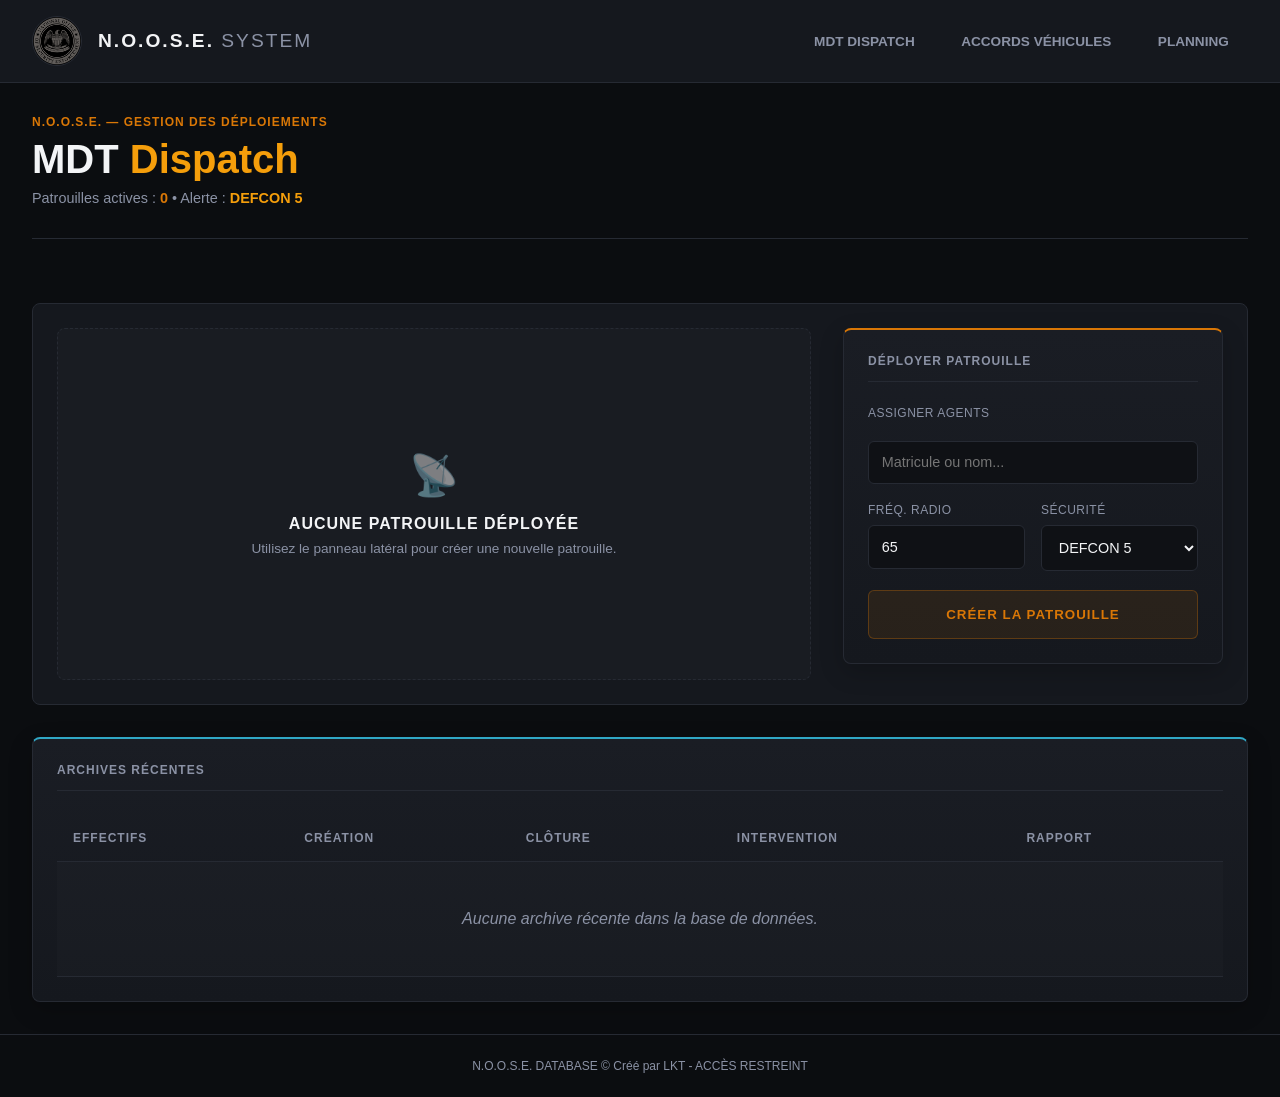
<file: noose.html>
<!doctype html>
<html lang="fr">
  <head>
    <meta charset="UTF-8" />
    <meta name="viewport" content="width=device-width, initial-scale=1.0" />
    <title>MDT N.O.O.S.E. - Dispatch System</title>
    <link rel="stylesheet" href="./css/style.css" />
  </head>
  <body class="app-body">
    <div id="header-placeholder"></div>
    <div class="container mdt-container">
      <div class="header-top">
        <div class="title-section">
          <h3>N.O.O.S.E. — GESTION DES DÉPLOIEMENTS</h3>
          <h1>MDT <span>Dispatch</span></h1>
          <p>
            Patrouilles actives :
            <strong id="active-count" style="color: var(--accent-orange)"
              >0</strong
            >
            • Alerte :
            <strong id="global-security" style="color: var(--accent-gold)"
              >DEFCON 5</strong
            >
          </p>
        </div>
      </div>

      <div class="main-layout">
        <div class="grid-section" id="patrol-grid"></div>

        <div class="sidebar-section">
          <div class="panel-box">
            <div class="panel-title">DÉPLOYER PATROUILLE</div>

            <div class="form-group">
              <label>Assigner Agents</label>
              <div
                id="selected-agents-container"
                class="tags-container"
                style="margin-bottom: 0.8rem"
              ></div>
              <input
                type="text"
                id="agent-search"
                class="form-control"
                placeholder="Matricule ou nom..."
                autocomplete="off"
              />
              <div id="search-results" class="search-results"></div>
            </div>

            <div
              style="display: grid; grid-template-columns: 1fr 1fr; gap: 1rem"
            >
              <div class="form-group">
                <label>Fréq. Radio</label>
                <input
                  type="number"
                  id="radio-freq"
                  class="form-control"
                  value="65"
                />
              </div>
              <div class="form-group">
                <label>Sécurité</label>
                <select id="security-level" class="form-control">
                  <option value="Renforcé 1">Renforcé 1</option>
                  <option value="Renforcé 2">Renforcé 2</option>
                  <option value="Renforcé 3">Renforcé 3</option>
                  <option value="DEFCON 5" selected>DEFCON 5</option>
                  <option value="DEFCON 4">DEFCON 4</option>
                  <option value="DEFCON 3">DEFCON 3</option>
                  <option value="DEFCON 2">DEFCON 2</option>
                  <option value="DEFCON 1">DEFCON 1</option>
                </select>
              </div>
            </div>
            <button class="btn-submit" onclick="createPatrol()">
              CRÉER LA PATROUILLE
            </button>
          </div>
        </div>
      </div>

      <div class="history-section">
        <div class="panel-title">ARCHIVES RÉCENTES</div>
        <table class="history-table">
          <thead>
            <tr>
              <th>Effectifs</th>
              <th>Création</th>
              <th>Clôture</th>
              <th>Intervention</th>
              <th>Rapport</th>
            </tr>
          </thead>
          <tbody id="history-log"></tbody>
        </table>
      </div>
    </div>

    <div id="edit-modal" class="modal">
      <div class="modal-content" style="width: 400px">
        <div class="panel-title">
          MODIFIER <span id="edit-modal-title-type"></span>
          <span
            id="edit-unit-display"
            style="color: var(--accent-orange); margin-left: 5px"
          ></span>
        </div>

        <div id="edit-status-group" class="form-group" style="display: none">
          <label>Nouveau Statut</label>
          <select id="edit-status" class="form-control">
            <option value="Disponible">Disponible</option>
            <option value="Intervention">Intervention</option>
            <option value="Procédure">Procédure</option>
            <option value="Indisponible">Indisponible</option>
          </select>
        </div>

        <div id="edit-radio-group" class="form-group" style="display: none">
          <label>Nouvelle Fréq. Radio (MHz)</label>
          <input type="number" id="edit-radio" class="form-control" />
        </div>

        <div style="display: flex; gap: 1rem; margin-top: 1.5rem">
          <button class="btn-submit" onclick="saveEdit()">SAUVEGARDER</button>
          <button
            class="btn-danger"
            style="margin-top: 0; padding: 1rem"
            onclick="closeEditModal()"
          >
            ANNULER
          </button>
        </div>
      </div>
    </div>

    <div id="close-modal" class="modal">
      <div class="modal-content">
        <div class="panel-title">CLÔTURE DE PATROUILLE</div>
        <div class="form-group">
          <label>Intervention effectuée ?</label>
          <select id="intervention-confirm" class="form-control">
            <option value="Non">Non</option>
            <option value="Oui">Oui</option>
          </select>
        </div>
        <div class="form-group">
          <label>Rapport d'intervention</label>
          <textarea
            id="patrol-report"
            class="form-control"
            rows="5"
            placeholder="Saisir les détails de la patrouille..."
          ></textarea>
        </div>
        <div style="display: flex; gap: 1rem">
          <button class="btn-submit" onclick="archivePatrol()">Terminer</button>
          <button
            class="btn-danger"
            style="margin-top: 0; padding: 1rem"
            onclick="closeModal()"
          >
            ANNULER
          </button>
        </div>
      </div>
    </div>
    <div id="specialty-modal" class="modal">
      <div class="modal-content" style="width: 400px">
        <div class="panel-title">
          ASSIGNER SPÉCIALITÉ
          <span
            id="spec-agent-name"
            style="color: var(--accent-orange); margin-left: 5px"
          ></span>
        </div>
        <div class="form-group">
          <label>Spécialité</label>
          <select id="spec-select" class="form-control">
            <option value="">Aucune</option>
            <option value="EOD">EOD</option>
            <option value="Breacher">Breacher</option>
          </select>
        </div>
        <div style="display: flex; gap: 1rem">
          <button class="btn-submit" onclick="saveSpecialty()">
            APPLIQUER
          </button>
          <button
            class="btn-danger"
            style="margin-top: 0; padding: 1rem"
            onclick="closeSpecialtyModal()"
          >
            ANNULER
          </button>
        </div>
      </div>
    </div>
    <div id="footer-placeholder"></div>

    <script>
      const grades = {
        Elem: { class: "element", weight: 1 },
        Oper: { class: "operator", weight: 2 },
        TL: { class: "tl", weight: 3 },
        SL: { class: "sl", weight: 4 },
        Lieu: { class: "ltn", weight: 5 },
        Sup: { class: "sup", weight: 6 },
        Cap: { class: "cap", weight: 7 },
      };

      const roster = [
        { id: 1, name: "LIGHT CROW", matricule: "050", grade: grades.Cap },
        { id: 2, name: "LYAM PARKS", matricule: "332", grade: grades.Cap },
        { id: 3, name: "DUKE CALLAGAN", matricule: "400", grade: grades.Cap },
        {
          id: 4,
          name: "TOM JANUSKY-REACHER",
          matricule: "647",
          grade: grades.Cap,
        },
        { id: 5, name: "HOLLOW", matricule: "019", grade: grades.Sup },
        { id: 6, name: "PRICE", matricule: "034", grade: grades.Sup },
        { id: 7, name: "YŌKAI", matricule: "431", grade: grades.Sup },
        { id: 8, name: "BENGAL", matricule: "402", grade: grades.Lieu },
        { id: 9, name: "TEST", matricule: "000", grade: grades.SL },
        { id: 10, name: "WOLF", matricule: "035", grade: grades.TL },
        { id: 11, name: "THORN", matricule: "041", grade: grades.TL },
        { id: 12, name: "STORM", matricule: "178", grade: grades.TL },
        { id: 13, name: "NOVA", matricule: "295", grade: grades.TL },
        { id: 14, name: "TOKYO", matricule: "305", grade: grades.TL },
        { id: 15, name: "ICE", matricule: "343", grade: grades.TL },
        { id: 16, name: "ECHO", matricule: "804", grade: grades.TL },
        { id: 17, name: "HYPNOZZ", matricule: "807", grade: grades.TL },
        { id: 18, name: "SNAKE", matricule: "070", grade: grades.Oper },
        { id: 19, name: "SIMBA", matricule: "110", grade: grades.Oper },
        { id: 20, name: "ONYX", matricule: "143", grade: grades.Oper },
        { id: 21, name: "KAIDO", matricule: "145", grade: grades.Oper },
        { id: 22, name: "GING", matricule: "179", grade: grades.Oper },
        { id: 23, name: "SCAR", matricule: "201", grade: grades.Oper },
        { id: 24, name: "ARÈS", matricule: "407", grade: grades.Oper },
        { id: 25, name: "ZANE", matricule: "422", grade: grades.Oper },
        { id: 26, name: "FOX", matricule: "429", grade: grades.Oper },
        { id: 27, name: "ASH", matricule: "450", grade: grades.Oper },
        { id: 28, name: "FALKO", matricule: "499", grade: grades.Oper },
        { id: 29, name: "MAV", matricule: "520", grade: grades.Oper },
        { id: 30, name: "KRONOS", matricule: "039", grade: grades.Elem },
        { id: 31, name: "GRIM", matricule: "058", grade: grades.Elem },
        { id: 32, name: "KURO", matricule: "150", grade: grades.Elem },
        { id: 33, name: "ZENO", matricule: "180", grade: grades.Elem },
        { id: 34, name: "VIPER", matricule: "211", grade: grades.Elem },
        { id: 35, name: "SHADOW", matricule: "250", grade: grades.Elem },
        { id: 36, name: "HOPE", matricule: "278", grade: grades.Elem },
        { id: 37, name: "ALI", matricule: "314", grade: grades.Elem },
        { id: 38, name: "FLYN", matricule: "344", grade: grades.Elem },
        { id: 39, name: "RAVEN", matricule: "800", grade: grades.Elem },
        { id: 40, name: "ATLAS", matricule: "803", grade: grades.Elem },
        { id: 41, name: "ALBA", matricule: "812", grade: grades.Elem },
        { id: 42, name: "ARGOS", matricule: "820", grade: grades.Elem },
      ];

      let activePatrols = [];
      let archive = [];
      let currentClosingId = null;
      let currentEditId = null;
      let selectedAgents = [];
      let patrolCounter = 1;
      let currentSpecPatrolId = null;
      let currentSpecAgentId = null;
      let currentEditType = null;

      const sep = `<span style="position: relative; top: -1px; opacity: 0.5; margin: 0 4px;">|</span>`;

      const searchInput = document.getElementById("agent-search");
      const searchResults = document.getElementById("search-results");
      const selectedContainer = document.getElementById(
        "selected-agents-container",
      );

      searchInput.addEventListener("input", function () {
        const query = this.value.toLowerCase();
        searchResults.innerHTML = "";

        if (query.length === 0) {
          searchResults.style.display = "none";
          return;
        }

        let filtered = roster.filter(
          (agent) =>
            (agent.name.toLowerCase().includes(query) ||
              agent.matricule.includes(query)) &&
            !selectedAgents.find((sa) => sa.id === agent.id) &&
            !activePatrols.some((patrol) =>
              patrol.agents.some((a) => a.id === agent.id),
            ),
        );

        if (filtered.length > 0) {
          filtered.sort((a, b) => {
            if (b.grade.weight !== a.grade.weight) {
              return b.grade.weight - a.grade.weight;
            }
            return a.name.localeCompare(b.name);
          });

          searchResults.style.display = "block";
          filtered.forEach((agent) => {
            const div = document.createElement("div");
            div.className = "search-item";
            div.innerHTML = `<span class="tag ${agent.grade.class}">${agent.matricule} | ${agent.name}</span>`;
            div.onclick = () => addAgent(agent);
            searchResults.appendChild(div);
          });
        } else {
          searchResults.style.display = "none";
        }
      });

      searchInput.addEventListener("keydown", function (e) {
        if (e.key === "Tab") {
          if (
            searchResults.style.display === "block" &&
            searchResults.firstElementChild
          ) {
            e.preventDefault();
            searchResults.firstElementChild.click();
          }
        }
      });

      function addAgent(agent) {
        selectedAgents.push(agent);
        searchInput.value = "";
        searchResults.style.display = "none";
        renderSelectedAgents();
      }

      function removeAgent(id) {
        selectedAgents = selectedAgents.filter((a) => a.id !== id);
        renderSelectedAgents();
      }

      function renderSelectedAgents() {
        selectedContainer.innerHTML = "";
        selectedAgents.forEach((agent) => {
          const tag = document.createElement("div");
          tag.className = `tag ${agent.grade.class}`;
          tag.innerHTML = `${agent.matricule} | ${agent.name} <span class="tag-remove" onclick="removeAgent(${agent.id})">&times;</span>`;
          selectedContainer.appendChild(tag);
        });
      }

      function createPatrol() {
        if (selectedAgents.length === 0) return;

        const patrolAgents = selectedAgents.map((a) => {
          let defaultSpec = null;
          if (parseInt(a.matricule) >= 800) defaultSpec = "Medic";
          return { ...a, specialty: defaultSpec };
        });

        const supervisor = determineSupervisor(patrolAgents);
        const now = new Date();
        const dateStr =
          now.toLocaleDateString("fr-FR") +
          " - " +
          now.toLocaleTimeString("fr-FR", {
            hour: "2-digit",
            minute: "2-digit",
          });

        const newPatrol = {
          id: patrolCounter++,
          date: dateStr,
          agents: patrolAgents,
          supervisor: supervisor,
          radio: document.getElementById("radio-freq").value,
          security: document.getElementById("security-level").value,
          status: "Disponible",
        };

        activePatrols.push(newPatrol);
        selectedAgents = [];
        renderSelectedAgents();
        updateUI();
      }

      function determineSupervisor(agents) {
        let maxWeight = Math.max(...agents.map((a) => a.grade.weight));
        let candidates = agents.filter((a) => a.grade.weight === maxWeight);
        return candidates[0];
      }

      function updateUI() {
        const grid = document.getElementById("patrol-grid");
        grid.innerHTML = "";

        if (activePatrols.length === 0) {
          grid.innerHTML = `
      <div class="empty-state">
        <div class="empty-state-icon">📡</div>
        <div style="font-weight: 600; color: var(--text-main); margin-bottom: 0.5rem; letter-spacing: 1px;">AUCUNE PATROUILLE DÉPLOYÉE</div>
        <div style="font-size: 0.85rem;">Utilisez le panneau latéral pour créer une nouvelle patrouille.</div>
      </div>
    `;
        } else {
          activePatrols.forEach((patrol) => {
            const card = document.createElement("div");
            card.className = "unit-card";

            let agentsHtml = patrol.agents
              .map((a) => {
                const isSup = a.id === patrol.supervisor.id;
                const supIcon = isSup
                  ? '<span style="margin-right:4px; opacity:0.8;">★</span>'
                  : "";

                let specHtml = "";
                if (a.specialty === "Medic")
                  specHtml = '<span class="spec-badge spec-medic">Medic</span>';
                else if (a.specialty === "EOD")
                  specHtml = '<span class="spec-badge spec-eod">EOD</span>';
                else if (a.specialty === "Breacher")
                  specHtml =
                    '<span class="spec-badge spec-breacher">Breacher</span>';
                return `<div class="tag ${a.grade.class} agent-tag-clickable" onclick="openSpecialtyModal(${patrol.id}, ${a.id})" title="Modifier la spécialité">${supIcon}${a.matricule} | ${a.name} ${specHtml}</div>`;
              })
              .join("");

            let statusColor = "#10b981";
            if (patrol.status === "Intervention") statusColor = "#8b3fe0";
            if (patrol.status === "Procédure") statusColor = "#f59e0b";
            if (patrol.status === "Indisponible") statusColor = "#ef4444";

            let supSpecHtml = "";
            if (patrol.supervisor.specialty === "Medic")
              supSpecHtml = '<span class="spec-badge spec-medic">Medic</span>';
            else if (patrol.supervisor.specialty === "EOD")
              supSpecHtml = '<span class="spec-badge spec-eod">EOD</span>';
            else if (patrol.supervisor.specialty === "Breacher")
              supSpecHtml =
                '<span class="spec-badge spec-breacher">Breacher</span>';
            card.innerHTML = `
            <div class="unit-header">
                <div>
                    <span class="unit-name">
                        <img src="img/logo.png" class="unit-card-logo" alt="logo">
                        PATROUILLE N.O.O.S.E.
                        <img src="img/logo.png" class="unit-card-logo" alt="logo">
                    </span>
                    <span class="dash" style="margin-left: 8px;">${patrol.date}</span>
                </div>
            </div>
            <div>
                <div style="font-size: 0.65rem; color: var(--text-muted); text-transform: uppercase; margin-bottom: 0.6rem; letter-spacing: 1px;">Superviseur</div>
                <div class="tag ${patrol.supervisor.grade.class} agent-tag-clickable" onclick="openSpecialtyModal(${patrol.id}, ${patrol.supervisor.id})" title="Modifier la spécialité">
                    <span style="margin-right:4px; opacity:0.8;">★</span>${patrol.supervisor.matricule} ${sep} ${patrol.supervisor.name} ${supSpecHtml}
                </div>
            </div>
            <div>
                <div style="font-size: 0.65rem; color: var(--text-muted); text-transform: uppercase; margin-bottom: 0.6rem; letter-spacing: 1px;">Effectifs</div>
                <div class="tags-container">
                    ${agentsHtml}
                </div>
            </div>
            <div style="display: flex; gap: 1rem; align-items: center; margin-top: auto; padding-top: 1rem; border-top: 1px solid var(--border-color);">
                <div class="editable-field" onclick="openEditField(${patrol.id}, 'radio')" title="Modifier la fréquence">
                    <span style="font-size: 0.8rem; color: var(--text-muted);">Radio:</span>
                    <strong style="color: var(--text-main); font-size: 0.85rem;">${patrol.radio} MHz</strong>
                </div>
                <div class="editable-field" style="margin-left: auto;" onclick="openEditField(${patrol.id}, 'status')" title="Modifier le statut">
                    <span style="font-size: 0.8rem; color: var(--text-muted);">Statut:</span>
                    <strong style="color: ${statusColor}; font-size: 0.85rem;">${patrol.status}</strong>
                </div>
            </div>
            <button class="btn-danger" style="margin-top: 1rem;" onclick="openCloseModal(${patrol.id})">TERMINER PATROUILLE</button>
        `;
            grid.appendChild(card);
          });
        }

        document.getElementById("active-count").textContent =
          activePatrols.length;
        if (activePatrols.length > 0) {
          document.getElementById("global-security").textContent =
            activePatrols[activePatrols.length - 1].security;
        } else {
          document.getElementById("global-security").textContent = "DEFCON 5";
        }
      }

      function openEditField(id, type) {
        currentEditId = id;
        currentEditType = type; // 'radio' ou 'status'
        const patrol = activePatrols.find((p) => p.id === id);
        if (!patrol) return;

        document.getElementById("edit-unit-display").textContent =
          `[UNITÉ ${String(id).padStart(2, "0")}]`;

        if (type === "status") {
          document.getElementById("edit-modal-title-type").textContent =
            "STATUT";
          document.getElementById("edit-status-group").style.display = "block";
          document.getElementById("edit-radio-group").style.display = "none";
          document.getElementById("edit-status").value = patrol.status;
        } else if (type === "radio") {
          document.getElementById("edit-modal-title-type").textContent =
            "RADIO";
          document.getElementById("edit-status-group").style.display = "none";
          document.getElementById("edit-radio-group").style.display = "block";
          document.getElementById("edit-radio").value = patrol.radio;
        }

        document.getElementById("edit-modal").style.display = "flex";
      }

      function closeEditModal() {
        document.getElementById("edit-modal").style.display = "none";
        currentEditId = null;
        currentEditType = null;
      }

      function saveEdit() {
        const patrol = activePatrols.find((p) => p.id === currentEditId);
        if (patrol) {
          if (currentEditType === "status") {
            patrol.status = document.getElementById("edit-status").value;
          } else if (currentEditType === "radio") {
            patrol.radio = document.getElementById("edit-radio").value;
          }
          updateUI();
        }
        closeEditModal();
      }

      function openCloseModal(id) {
        currentClosingId = id;
        document.getElementById("close-modal").style.display = "flex";
      }

      function closeModal() {
        document.getElementById("close-modal").style.display = "none";
        document.getElementById("patrol-report").value = "";
      }

      function archivePatrol() {
        const report = document.getElementById("patrol-report").value;
        if (!report) return alert("Rapport obligatoire");

        const index = activePatrols.findIndex((p) => p.id === currentClosingId);
        const patrol = activePatrols[index];
        const now = new Date();
        const endDateStr =
          now.toLocaleDateString("fr-FR") +
          " - " +
          now.toLocaleTimeString("fr-FR", {
            hour: "2-digit",
            minute: "2-digit",
          });

        const entry = {
          ...patrol,
          endDate: endDateStr,
          report: report,
          intervention: document.getElementById("intervention-confirm").value,
        };

        archive.unshift(entry);
        activePatrols.splice(index, 1);

        updateHistoryUI();
        updateUI();
        closeModal();
      }

      function updateHistoryUI() {
        const log = document.getElementById("history-log");
        log.innerHTML = "";

        if (archive.length === 0) {
          const tr = document.createElement("tr");
          tr.innerHTML = `
      <td colspan="6" class="empty-state-table">
        Aucune archive récente dans la base de données.
      </td>
    `;
          log.appendChild(tr);
          return;
        }

        archive.slice(0, 10).forEach((item) => {
          const tr = document.createElement("tr");

          let agentsHtml = item.agents
            .map((a) => {
              const isSup = a.id === item.supervisor.id;
              const supIcon = isSup
                ? '<span style="margin-right:4px; opacity:0.8;">★</span>'
                : "";

              let specHtml = "";
              if (a.specialty === "Medic")
                specHtml = '<span class="spec-badge spec-medic">Medic</span>';
              else if (a.specialty === "EOD")
                specHtml = '<span class="spec-badge spec-eod">EOD</span>';
              else if (a.specialty === "Breacher")
                specHtml =
                  '<span class="spec-badge spec-breacher">Breacher</span>';
              return `<div class="tag ${a.grade.class}">${supIcon}${a.matricule} | ${a.name} ${specHtml}</div>`;
            })
            .join("");

          let interventionColor =
            item.intervention === "Oui" ? "#10b981" : "#ef4444";

          tr.innerHTML = `

      <td><div class="tags-container" style="gap: 4px;">${agentsHtml}</div></td>
      <td style="color: var(--text-muted); font-size: 0.85rem;">${item.date}</td>
      <td style="color: var(--text-muted); font-size: 0.85rem;">${item.endDate}</td>
      <td><strong style="color: ${interventionColor};">${item.intervention}</strong></td>
      <td style="font-size: 0.85rem; color: var(--text-muted); max-width: 300px;">"${item.report}"</td>
    `;
          log.appendChild(tr);
        });
      }

      function openSpecialtyModal(patrolId, agentId) {
        currentSpecPatrolId = patrolId;
        currentSpecAgentId = agentId;

        const patrol = activePatrols.find((p) => p.id === patrolId);
        const agent = patrol.agents.find((a) => a.id === agentId);

        document.getElementById("spec-agent-name").textContent =
          `${agent.matricule} | ${agent.name}`;
        document.getElementById("spec-select").value = agent.specialty || "";

        document.getElementById("specialty-modal").style.display = "flex";
      }

      function closeSpecialtyModal() {
        document.getElementById("specialty-modal").style.display = "none";
        currentSpecPatrolId = null;
        currentSpecAgentId = null;
      }

      function saveSpecialty() {
        const patrol = activePatrols.find((p) => p.id === currentSpecPatrolId);
        if (patrol) {
          const agent = patrol.agents.find((a) => a.id === currentSpecAgentId);
          if (agent) {
            agent.specialty = document.getElementById("spec-select").value;
            if (patrol.supervisor.id === agent.id) {
              patrol.supervisor.specialty = agent.specialty;
            }
          }
          updateUI();
        }
        closeSpecialtyModal();
      }

      document.addEventListener("click", function (e) {
        if (e.target !== searchInput && e.target !== searchResults) {
          searchResults.style.display = "none";
        }
      });

      fetch("header.html")
        .then((response) => response.text())
        .then((data) => {
          document.getElementById("header-placeholder").innerHTML = data;
          const currentPath = window.location.pathname.split("/").pop();
          document.querySelectorAll(".nav-item").forEach((link) => {
            if (
              link.getAttribute("href") === currentPath ||
              (currentPath === "" && link.getAttribute("href") === "noose.html")
            ) {
              link.classList.add("active");
            }
          });
        });

      fetch("footer.html")
        .then((response) => response.text())
        .then((data) => {
          document.getElementById("footer-placeholder").innerHTML = data;
        });

      updateUI();
      updateHistoryUI();
    </script>
  </body>
</html>
</file>
<file: css/style.css>
:root {
  --bg-main: #0b0d10;
  --bg-panel: #15181e;
  --bg-table-header: #1f2229;
  --border-color: #262a33;
  --text-main: #f3f4f6;
  --text-muted: #8b92a5;
  --accent-orange: #d97706;
  --accent-gold: #f59e0b;
  --tag-element-color: #acacac;
  --tag-element-border: #acacac46;
  --tag-element-bg: #acacac0c;
  --tag-operator-color: #6170fa;
  --tag-operator-border: #6170fa46;
  --tag-operator-bg: #6170fa0a;
  --tag-tl-color: #5ea16a;
  --tag-tl-border: #5ea16a46;
  --tag-tl-bg: #5ea16a0a;
  --tag-sl-color: #bdb251;
  --tag-sl-border: #bdb25146;
  --tag-sl-bg: #bdb2510a;
  --tag-ltn-color: #30a7c5;
  --tag-ltn-border: #30a7c546;
  --tag-ltn-bg: #30a7c50a;
  --tag-sup-color: #c75a5a;
  --tag-sup-border: #c75a5a46;
  --tag-sup-bg: #c75a5a0a;
  --tag-cap-color: #f05de3;
  --tag-cap-border: #f05de346;
  --tag-cap-bg: #f05de30a;
  --tag-all-color: #d97706;
  --tag-all-border: #d9770646;
  --tag-all-bg: #d977060a;
}

* {
  box-sizing: border-box;
  margin: 0;
  padding: 0;
  font-family:
    -apple-system, BlinkMacSystemFont, "Segoe UI", Roboto, Helvetica, Arial,
    sans-serif;
}

body {
  background-color: var(--bg-main);
  color: var(--text-main);
  margin: 0;
  padding: 0;
  display: flex;
  flex-direction: column;
  align-items: center;
  min-height: 100vh;
}

.app-body {
  height: auto;
  min-height: 100vh;
  overflow: visible;
}

.container {
  width: 95%;
  max-width: 1600px;
  margin: 2rem auto;
  flex: 1;
}

.mdt-container {
  display: flex;
  flex-direction: column;
  gap: 2rem;
}

.header-top {
  display: flex;
  justify-content: space-between;
  align-items: flex-start;
  margin-bottom: 2rem;
  border-bottom: 1px solid var(--border-color);
  padding-bottom: 2rem;
  flex-shrink: 0;
}

.title-section h3 {
  color: var(--accent-orange);
  font-size: 0.75rem;
  text-transform: uppercase;
  letter-spacing: 1px;
  margin-bottom: 0.5rem;
  font-weight: 600;
}

.title-section h1 {
  font-size: 2.5rem;
  font-weight: 800;
  margin-bottom: 0.5rem;
}

.title-section h1 span {
  color: var(--accent-gold);
}

.title-section p {
  color: var(--text-muted);
  font-size: 0.9rem;
}

.toggle-group {
  display: flex;
  background: #0f1115;
  border: 1px solid var(--border-color);
  border-radius: 6px;
  padding: 4px;
}

.toggle-btn {
  background: transparent;
  border: none;
  color: var(--text-muted);
  padding: 0.6rem 1.2rem;
  font-size: 0.85rem;
  cursor: pointer;
  border-radius: 4px;
  transition: all 0.2s;
}

.toggle-btn.active {
  background: #1a1d24;
  color: white;
  font-weight: 600;
}

.info-box {
  background: rgba(245, 158, 11, 0.03);
  border: 1px solid rgba(245, 158, 11, 0.2);
  border-radius: 8px;
  padding: 1.2rem 1.5rem;
  margin-bottom: 2rem;
  display: flex;
  gap: 1rem;
  align-items: flex-start;
}

.info-box p {
  color: #d1d5db;
  font-size: 0.9rem;
  line-height: 1.5;
}

.info-box strong {
  color: var(--accent-gold);
  font-weight: 600;
}

.data-table {
  width: 100%;
  max-width: 100%;
  margin: 0 auto;
  border-collapse: collapse;
  background: var(--bg-panel);
  border-radius: 8px;
  overflow: hidden;
  border: 1px solid var(--border-color);
}

.data-table th,
.data-table td {
  padding: 1.2rem 1.5rem;
  text-align: left;
  border-bottom: 1px solid var(--border-color);
}

.data-table th {
  background: var(--bg-table-header);
  color: var(--text-muted);
  font-size: 0.75rem;
  font-weight: 600;
  text-transform: uppercase;
  letter-spacing: 1px;
}

.data-table tr:last-child td {
  border-bottom: none;
}

.vehicle-name {
  font-weight: 600;
  font-size: 1rem;
}

.tags-container {
  display: flex;
  gap: 0.5rem;
  flex-wrap: wrap;
}

.tag {
  padding: 0.25rem 0.75rem;
  border-radius: 20px;
  font-size: 0.75rem;
  font-weight: 600;
  border: 1px solid;
  white-space: nowrap;
  display: inline-flex;
  align-items: center;
}

.tag:has(.spec-badge) {
  padding: 0.15rem 0.3rem 0.15rem 0.75rem;
}

.tag.element {
  color: var(--tag-element-color);
  border-color: var(--tag-element-border);
  background: var(--tag-element-bg);
}
.tag.operator {
  color: var(--tag-operator-color);
  border-color: var(--tag-operator-border);
  background: var(--tag-operator-bg);
}
.tag.tl {
  color: var(--tag-tl-color);
  border-color: var(--tag-tl-border);
  background: var(--tag-tl-bg);
}
.tag.sl {
  color: var(--tag-sl-color);
  border-color: var(--tag-sl-border);
  background: var(--tag-sl-bg);
}
.tag.ltn {
  color: var(--tag-ltn-color);
  border-color: var(--tag-ltn-border);
  background: var(--tag-ltn-bg);
}
.tag.sup {
  color: var(--tag-sup-color);
  border-color: var(--tag-sup-border);
  background: var(--tag-sup-bg);
}
.tag.cap {
  color: var(--tag-cap-color);
  border-color: var(--tag-cap-border);
  background: var(--tag-cap-bg);
}
.tag.all {
  color: var(--tag-all-color);
  border-color: var(--tag-all-border);
  background: var(--tag-all-bg);
}

.condition-tag {
  padding: 0.3rem 0.6rem;
  border-radius: 4px;
  font-size: 0.75rem;
  font-weight: 600;
}

.cond-demineur {
  color: #fb923c;
  background: rgba(251, 146, 60, 0.1);
}

.cond-air {
  color: #22d3ee;
  background: rgba(34, 211, 238, 0.1);
}

.dash {
  color: var(--text-muted);
}

.legend-footer {
  margin-top: 3rem;
  padding-top: 2rem;
  border-top: 1px solid var(--border-color);
  display: flex;
  gap: 2rem;
  align-items: center;
}

.legend-item {
  display: flex;
  align-items: center;
  gap: 0.5rem;
  color: var(--text-muted);
  font-size: 0.85rem;
}

.dot {
  width: 8px;
  height: 8px;
  border-radius: 50%;
  display: inline-block;
}

.bg-element {
  background-color: var(--tag-element-color);
}
.bg-operator {
  background-color: var(--tag-operator-color);
}
.bg-tl {
  background-color: var(--tag-tl-color);
}
.bg-all {
  background-color: var(--tag-all-color);
}

.main-layout {
  display: grid;
  grid-template-columns: 1fr 380px;
  gap: 2rem;
  background: var(--bg-panel);
  border: 1px solid var(--border-color);
  border-radius: 8px;
  padding: 1.5rem;
}

.grid-section {
  display: grid;
  grid-template-columns: repeat(auto-fill, minmax(280px, 1fr));
  gap: 1.5rem;
  align-content: start;
}

.sidebar-section {
  display: flex;
  flex-direction: column;
  gap: 1.5rem;
  position: sticky;
  top: 100px;
  height: fit-content;
}

.panel-box {
  background: var(--bg-panel);
  border: 1px solid var(--border-color);
  border-radius: 8px;
  padding: 1.5rem;
}

.panel-title {
  font-size: 0.75rem;
  font-weight: 600;
  text-transform: uppercase;
  letter-spacing: 1px;
  color: var(--text-muted);
  margin-bottom: 1.5rem;
  border-bottom: 1px solid var(--border-color);
  padding-bottom: 0.8rem;
}

.form-group {
  margin-bottom: 1.2rem;
  position: relative;
}

.form-group label {
  display: block;
  font-size: 0.75rem;
  color: var(--text-muted);
  margin-bottom: 0.5rem;
  text-transform: uppercase;
  letter-spacing: 0.5px;
}

.form-control {
  width: 100%;
  background: #0f1115;
  border: 1px solid var(--border-color);
  color: var(--text-main);
  padding: 0.8rem;
  border-radius: 6px;
  font-size: 0.9rem;
  transition: border-color 0.2s;
}

.form-control:focus {
  outline: none;
  border-color: var(--accent-orange);
}

.btn-submit {
  background: rgba(217, 119, 6, 0.1);
  color: var(--accent-orange);
  border: 1px solid rgba(217, 119, 6, 0.3);
  padding: 1rem;
  border-radius: 6px;
  font-weight: 600;
  cursor: pointer;
  width: 100%;
  text-transform: uppercase;
  letter-spacing: 1px;
  transition: all 0.2s;
}

.btn-submit:hover {
  background: rgba(217, 119, 6, 0.2);
}

.btn-danger {
  background: rgba(239, 68, 68, 0.05);
  color: #ef4444;
  border: 1px solid rgba(239, 68, 68, 0.2);
  padding: 0.6rem;
  border-radius: 4px;
  font-size: 0.75rem;
  cursor: pointer;
  width: 100%;
  margin-top: 1rem;
  text-transform: uppercase;
  letter-spacing: 0.5px;
  transition: all 0.2s;
}

.btn-danger:hover {
  background: rgba(239, 68, 68, 0.1);
}

.btn-icon {
  background: transparent;
  border: none;
  color: var(--text-muted);
  cursor: pointer;
  font-size: 1.1rem;
  transition: color 0.2s;
}

.btn-icon:hover {
  color: var(--text-main);
}

.unit-card {
  background: var(--bg-panel);
  border: 1px solid var(--border-color);
  border-radius: 8px;
  padding: 1.5rem;
  display: flex;
  flex-direction: column;
  gap: 1rem;
}

.unit-header {
  display: flex;
  justify-content: space-between;
  align-items: center;
  border-bottom: 1px solid var(--border-color);
  padding-bottom: 0.8rem;
}

.unit-name {
  font-weight: 800;
  font-size: 1.1rem;
  color: var(--text-main);
}

.tag-remove {
  margin-left: 8px;
  cursor: pointer;
  font-size: 1rem;
  opacity: 0.6;
}

.tag-remove:hover {
  opacity: 1;
}

.search-results {
  position: absolute;
  top: 100%;
  left: 0;
  width: 100%;
  background: #0f1115;
  border: 1px solid var(--border-color);
  border-radius: 0 0 6px 6px;
  max-height: 200px;
  overflow-y: auto;
  z-index: 10;
  display: none;
}

.search-item {
  padding: 0.8rem;
  cursor: pointer;
  border-bottom: 1px solid var(--border-color);
}

.search-item:last-child {
  border-bottom: none;
}

.search-item:hover {
  background: #1a1d24;
}

.modal {
  display: none;
  position: fixed;
  top: 0;
  left: 0;
  width: 100%;
  height: 100%;
  background: rgba(0, 0, 0, 0.85);
  justify-content: center;
  align-items: center;
  z-index: 1000;
}

.modal-content {
  background: var(--bg-panel);
  width: 500px;
  padding: 2rem;
  border-radius: 8px;
  border: 1px solid var(--border-color);
}

.history-item {
  padding: 1rem 0;
  border-bottom: 1px solid var(--border-color);
}

.history-item:last-child {
  border-bottom: none;
  padding-bottom: 0;
}

.main-header {
  background: var(--bg-panel);
  border-bottom: 1px solid var(--border-color);
  padding: 1rem 2rem;
  display: flex;
  justify-content: space-between;
  align-items: center;
  position: sticky;
  top: 0;
  z-index: 100;
}

.header-brand {
  display: flex;
  align-items: center;
  gap: 1rem;
  text-decoration: none;
}

.header-logo {
  height: 50px;
  width: 50px;
  border-radius: 50%;
  object-fit: cover;
  border: 1px solid var(--border-color);
}

.header-title {
  color: var(--text-main);
  font-size: 1.2rem;
  font-weight: 800;
  letter-spacing: 2px;
}

.header-title span {
  font-weight: 200;
  color: var(--text-muted);
}

.header-nav {
  display: flex;
  gap: 0.5rem;
}

.nav-item {
  color: var(--text-muted);
  text-decoration: none;
  text-transform: uppercase;
  font-size: 0.85rem;
  font-weight: 600;
  padding: 0.6rem 1.2rem;
  border-radius: 4px;
  transition: all 0.2s;
}

.nav-item:hover {
  color: var(--text-main);
  background: #1a1d24;
}

.nav-item.active {
  color: var(--accent-orange);
  background: rgba(217, 119, 6, 0.1);
}

.main-footer {
  border-top: 1px solid var(--border-color);
  padding: 1.5rem;
  text-align: center;
  color: var(--text-muted);
  font-size: 0.75rem;
  margin-top: auto;
  background: var(--bg-main);
  width: 100%;
}

#header-placeholder,
#footer-placeholder {
  width: 100%;
}

.history-section {
  background: var(--bg-panel);
  border: 1px solid var(--border-color);
  border-radius: 8px;
  padding: 1.5rem;
}

.history-table {
  width: 100%;
  border-collapse: collapse;
  margin-top: 1rem;
}

.history-table th,
.history-table td {
  padding: 1rem;
  text-align: left;
  border-bottom: 1px solid var(--border-color);
  vertical-align: middle;
}

.history-table th {
  color: var(--text-muted);
  font-size: 0.75rem;
  text-transform: uppercase;
  letter-spacing: 1px;
}

::-webkit-scrollbar {
  width: 8px;
  height: 8px;
}

::-webkit-scrollbar-track {
  background: var(--bg-panel);
  border-radius: 4px;
}

::-webkit-scrollbar-thumb {
  background: var(--border-color);
  border-radius: 4px;
}

::-webkit-scrollbar-thumb:hover {
  background: var(--text-muted);
}

.empty-state {
  display: flex;
  flex-direction: column;
  align-items: center;
  justify-content: center;
  padding: 4rem 2rem;
  color: var(--text-muted);
  text-align: center;
  border: 1px dashed var(--border-color);
  border-radius: 8px;
  background: rgba(255, 255, 255, 0.02);
  width: 100%;
  height: 100%;
  min-height: 352px;
  grid-column: 1 / -1;
}

.empty-state-icon {
  font-size: 2.5rem;
  margin-bottom: 1rem;
  opacity: 0.5;
  color: var(--accent-orange);
}

.empty-state-table {
  text-align: center !important;
  color: var(--text-muted);
  padding: 3rem !important;
  font-style: italic;
  background: rgba(255, 255, 255, 0.01);
}

.panel-box {
  background: linear-gradient(180deg, #1a1d24 0%, var(--bg-panel) 100%);
  border: 1px solid var(--border-color);
  border-top: 2px solid var(--accent-orange);
  border-radius: 8px;
  padding: 1.5rem;
  box-shadow: 0 8px 24px rgba(0, 0, 0, 0.2);
}

.history-section {
  background: linear-gradient(180deg, #1a1d24 0%, var(--bg-panel) 100%);
  border: 1px solid var(--border-color);
  border-top: 2px solid #30a7c5;
  border-radius: 8px;
  padding: 1.5rem;
  box-shadow: 0 8px 24px rgba(0, 0, 0, 0.2);
}

.agent-tag-clickable {
  cursor: pointer;
  transition: all 0.2s;
}

.agent-tag-clickable:hover {
  filter: brightness(1.2);
  transform: translateY(-1px);
}

.spec-badge {
  display: inline-flex;
  align-items: center;
  padding: 0.1rem 0.3rem 0.1rem 0.5rem;
  border-radius: 20px;
  margin-left: 6px;
  font-size: 0.65rem;
  font-weight: 700;
  text-transform: uppercase;
  letter-spacing: 0.5px;
  border: 1px solid;
  box-shadow: 0 2px 4px rgba(0, 0, 0, 0.1);
}

.spec-medic {
  color: #ef4444;
  background: rgba(239, 68, 68, 0.1);
  border-color: rgba(239, 68, 68, 0.4);
}

.spec-eod {
  color: #f59e0b;
  background: rgba(245, 158, 11, 0.1);
  border-color: rgba(245, 158, 11, 0.4);
}

.spec-breacher {
  color: #3b82f6;
  background: rgba(59, 130, 246, 0.1);
  border-color: rgba(59, 130, 246, 0.4);
}

.unit-name {
  display: inline-flex;
  align-items: center;
  gap: 10px;
  font-weight: 800;
  font-size: 1.1rem;
  color: var(--text-main);
  vertical-align: middle;
}

.unit-card-logo {
  height: 22px;
  width: auto;
  filter: drop-shadow(0 0 2px rgba(0, 0, 0, 0.5));
}

.editable-field {
  cursor: pointer;
  padding: 0.5rem 0.8rem;
  border-radius: 6px;
  background: rgba(255, 255, 255, 0.04);
  border: 1px solid rgba(255, 255, 255, 0.08);
  transition: all 0.2s ease;
  display: inline-flex;
  align-items: center;
  gap: 0.4rem;
}

.editable-field:hover {
  background: rgba(255, 255, 255, 0.08);
  border-color: rgba(255, 255, 255, 0.2);
  transform: translateY(-1px);
  box-shadow: 0 4px 6px rgba(0, 0, 0, 0.2);
}

.planning-table {
  width: 100%;
  border-collapse: collapse;
  table-layout: fixed;
  min-width: 1000px;
}

.planning-table th {
  background: var(--bg-table-header);
  color: var(--text-main);
  padding: 1rem;
  border: 1px solid var(--border-color);
  text-align: center;
  text-transform: uppercase;
  font-size: 0.85rem;
  font-weight: 700;
}

.planning-table td {
  border: 1px solid var(--border-color);
  height: 40px;
  padding: 0;
  background: rgba(255, 255, 255, 0.05);
  position: relative;
  transition: background 0.2s;
}

.planning-table td.time-col {
  background: var(--bg-panel);
  color: var(--text-muted);
  font-size: 0.75rem;
  font-weight: 600;
  text-align: center;
  vertical-align: middle;
  width: 80px;
}

.planning-cell {
  width: 100%;
  height: 100%;
  min-height: 100%;
  padding: 0.3rem;
  cursor: pointer;
  display: flex;
  align-items: center;
  justify-content: center;
  text-align: center;
  font-size: 0.85rem;
  font-weight: 700;
  transition: filter 0.2s;
  box-sizing: border-box;
  line-height: 1.1;
}

.planning-cell:hover {
  filter: brightness(1.3);
  outline: 1px solid var(--text-muted);
}

.event-vide {
  background: transparent;
  color: transparent;
  border: none;
}
.event-entrainement {
  background: rgba(167, 139, 250, 0.15);
  color: #c4b5fd;
  border-left: 3px solid #a78bfa;
}
.event-patrouille {
  background: rgba(249, 115, 22, 0.15);
  color: #fdba74;
  border-left: 3px solid #f97316;
}
.event-dispatch {
  background: rgba(234, 179, 8, 0.15);
  color: #fef08a;
  border-left: 3px solid #eab308;
}
.event-reunion {
  background: rgba(34, 197, 94, 0.15);
  color: #bbf7d0;
  border-left: 3px solid #22c55e;
}
.event-formation {
  background: rgba(14, 165, 233, 0.15);
  color: #bae6fd;
  border-left: 3px solid #0ea5e9;
}
.event-operation {
  background: rgba(239, 68, 68, 0.15);
  color: #fecaca;
  border-left: 3px solid #ef4444;
}
.event-doa {
  background: rgba(236, 72, 153, 0.15);
  color: #fbcfe8;
  border-left: 3px solid #ec4899;
}
.event-autre {
  background: rgba(156, 163, 175, 0.15);
  color: #e5e7eb;
  border-left: 3px solid #9ca3af;
}

.planning-legend {
  display: flex;
  flex-wrap: wrap;
  gap: 1rem 2rem;
  margin-top: 2rem;
  padding-top: 2rem;
  border-top: 1px solid var(--border-color);
  justify-content: center;
}

.legend-badge {
  display: flex;
  align-items: center;
  gap: 0.5rem;
  font-size: 0.8rem;
  color: var(--text-muted);
  font-weight: 600;
  text-transform: uppercase;
}

.legend-color {
  width: 16px;
  height: 16px;
  border-radius: 4px;
}

.planning-table td {
  border: 1px solid var(--border-color);
  height: 40px;
  padding: 0;
  background: rgba(255, 255, 255, 0.01);
  position: relative;
}

.planning-cell {
  width: 100%;
  height: 100%;
  min-height: 100%;
  padding: 0.3rem;
  cursor: pointer;
  display: flex;
  align-items: center;
  justify-content: center;
  text-align: center;
  font-size: 0.7rem;
  font-weight: 600;
  transition: filter 0.2s;
  box-sizing: border-box;
}

.type-selector {
  display: grid;
  grid-template-columns: repeat(2, 1fr);
  gap: 0.5rem;
}

.type-btn {
  padding: 0.6rem 0.4rem;
  border-radius: 4px;
  font-size: 0.7rem;
  font-weight: 700;
  text-transform: uppercase;
  text-align: center;
  cursor: pointer;
  opacity: 0.3;
  transition: all 0.2s;
  border: 1px solid transparent;
}

.type-btn:hover {
  opacity: 0.7;
}

.type-btn.active {
  opacity: 1;
  transform: translateY(-2px);
  box-shadow: 0 4px 10px rgba(0, 0, 0, 0.2);
  border-color: currentColor;
}

.type-btn.event-vide {
  color: var(--text-muted);
  border: 1px dashed var(--border-color);
  background: rgba(255, 255, 255, 0.02);
}

.type-btn.event-vide.active {
  border-style: solid;
  color: var(--text-main);
}

.split-cell {
  display: flex;
  width: 100%;
  height: 100%;
  gap: 4px;
}

.split-cell .planning-cell {
  flex: 1;
  width: 50%;
}

.modal-tabs {
  display: flex;
  background: rgba(0, 0, 0, 0.2);
  border: 1px solid var(--border-color);
  border-radius: 6px;
  padding: 4px;
  margin-bottom: 1.5rem;
}

.modal-tab-btn {
  flex: 1;
  background: transparent;
  border: none;
  color: var(--text-muted);
  padding: 0.6rem;
  font-size: 0.75rem;
  font-weight: 600;
  cursor: pointer;
  border-radius: 4px;
  transition: all 0.2s;
  text-transform: uppercase;
}

.modal-tab-btn.active {
  background: var(--bg-panel);
  color: var(--text-main);
  box-shadow: 0 2px 4px rgba(0, 0, 0, 0.1);
}

.type-btn.disabled {
  pointer-events: none;
  opacity: 0.05 !important;
  filter: grayscale(1);
}

.dynamic-input-group {
  margin-top: 1rem;
  padding-top: 1rem;
  border-top: 1px solid rgba(255, 255, 255, 0.05);
}

.dynamic-input-group label {
  display: flex;
  align-items: center;
  gap: 8px;
}

.dynamic-input-group .color-indicator {
  width: 10px;
  height: 10px;
  border-radius: 50%;
}

.planning-table td {
  border: 1px solid var(--border-color);
  height: 40px;
  padding: 0;
  background: rgba(255, 255, 255, 0.03);
  position: relative;
  transition: background 0.2s;
}

.planning-table td:hover {
  background: rgba(255, 255, 255, 0.06);
}

.planning-cell.event-vide {
  background: rgba(255, 255, 255, 0.02);
  border: 1px inset rgba(255, 255, 255, 0.01);
}

.type-btn.event-autre {
  color: #e5e7eb;
  border-color: rgba(255, 255, 255, 0.2);
  background: rgba(255, 255, 255, 0.05);
}

.table-section-title {
  background: rgba(255, 255, 255, 0.03);
  color: var(--text-main);
  font-weight: 700;
  text-transform: uppercase;
  font-size: 0.8rem;
  letter-spacing: 1px;
  padding: 0.8rem 1rem !important;
  border-top: 2px solid rgba(255, 255, 255, 0.1);
  border-bottom: 2px solid rgba(255, 255, 255, 0.1);
}
</file>
